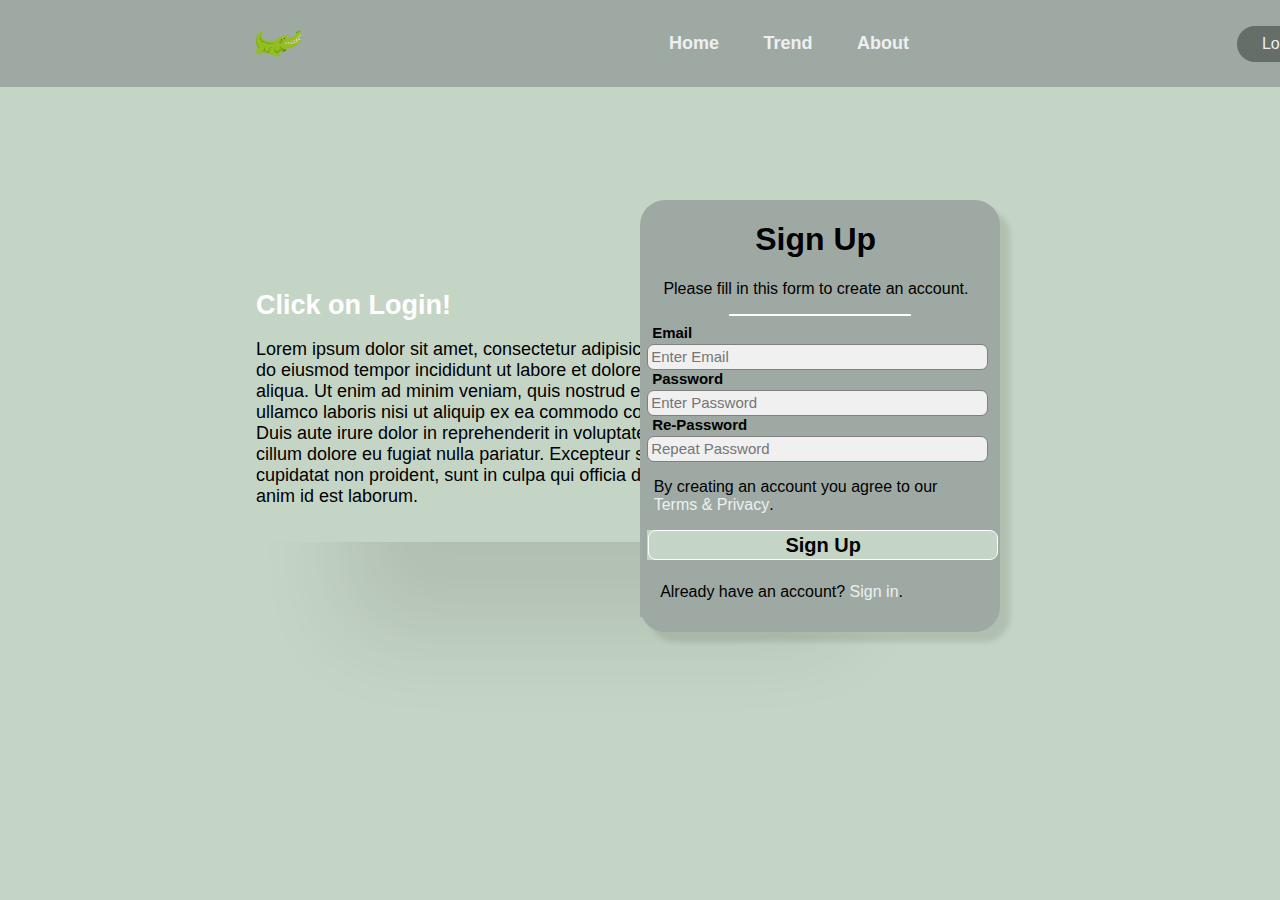
<file: files/index.html>
<!DOCTYPE html>
<html lang="en" dir="ltr">
<head>

  <meta charset="UTF-8">
  <title>Croco</title>
  <link rel="stylesheet" href="\files\assets\css\main.css">


</head>
<body>




  <header>

  <img class="logo" src="assets/image/logo.png" alt="logo">
  <nav class="head">
        <ul class="nav_links">
            <li class="header"> <a href="#"><h1 class="navh1">Home</h1></a> </li>
            <li class="header"> <a href="#"><h1 class="navh1">Trend</h1></a> </li>
            <li class="header"> <a href="#"><h1 class="navh1">About</h1></a> </li>
        </ul>
  </nav>
  <a class="cta" href="crocosocial.html"> <button class="login">Login</button> </a>
  </header>





  <div class="container" id="container">
     <h1 class="hello">Click on Login!</h1>
       <p class="msg">Lorem ipsum dolor sit amet, consectetur adipisicing elit, sed do eiusmod tempor incididunt ut labore et dolore magna aliqua. Ut enim ad minim veniam,
         quis nostrud exercitation ullamco laboris nisi ut aliquip ex ea commodo consequat. Duis aute irure dolor in reprehenderit in
         voluptate velit esse cillum dolore eu fugiat nulla pariatur. Excepteur sint occaecat cupidatat non proident, sunt in culpa qui officia deserunt
          mollit anim id est laborum.</p>

  </div>
  <form action="#">
<div class="register">
<h1>Sign Up</h1>
<p>Please fill in this form to create an account.</p>

<hr>
<div class="ques">


<label for="email"><b>Email</b></label>
<input type="text" placeholder="Enter Email" name="email" id="email" required>

<label for="psw"><b>Password</b></label>
<input type="password" placeholder="Enter Password" name="psw" id="psw" required>

<label for="psw-repeat"><b>Re-Password</b></label>
<input type="password" placeholder="Repeat Password" name="psw-repeat" id="pswrepeat" required>


<p>By creating an account you agree to our <a href="#">Terms & Privacy</a>.</p>

<div class="button-area">
<button type="submit" class="registerbtn">Sign Up</button>
<span>sending your message</span>
</div>
</div>
<div class="containersignin">
<p>Already have an account? <a href="#" class="signin">Sign in</a>.</p>
</div>
</div>
</form>





<!-- warning:
<footer>
  <div class="footer-content">
    <h3>code opacity</h3>
    <p>Lorem ipsum dolor sit amet, consectetur adipisicing elit, sed do eiusmod tempor incididunt ut labore et dolore magna aliqua.
  </p>
  <ul class="socials">
    <li><a href="#"><i class="fa fa-facebook"></i></a></li>
    <li><a href="#"><i class="fa fa-twitter"></i></a></li>
    <li><a href="#"><i class="fa fa-google-plus"></i></a></li>
    <li><a href="#"><i class="fa fa-youtube"></i></a></li>
    <li><a href="#"><i class="fa fa-linkedin-square"></i></a></li>
  </ul>
</div>
<div class="footer-bottom">
  <p>copyright &copy; 2022 faik. designed by <span>faik</span>  </p>

</div>

</footer>
 -->

<script type="assets/js/script.js">

</script>
</body>





</html>
</file>
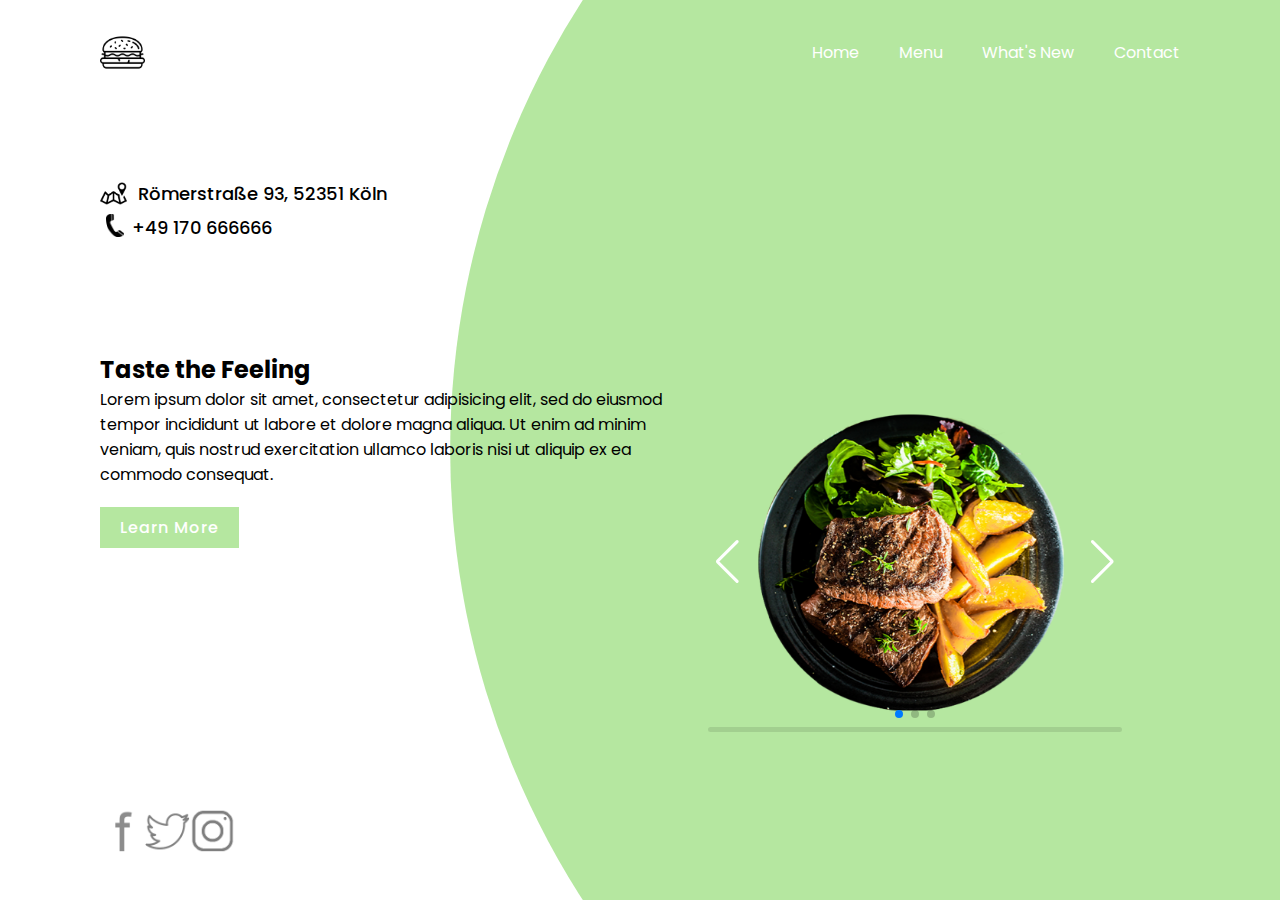
<file: files/restaurantwebsite/index.html>
<!DOCTYPE html>
<html lang="en" dir="ltr">
  <head>
    <meta charset="utf-8">
    <title>Resturant Example</title>
    <link rel="stylesheet" href="\files\restaurantwebsite\master.css">

    <link rel="stylesheet" href="https://cdn.jsdelivr.net/npm/swiper@8/swiper-bundle.min.css"/>
  </head>
  <body>

  <div class="backbutton">



  </div>

 <section>
<div class="circle"> </div>
    <header>
      <a href="#"> <img src="logo.png" class="logo"> </a>
      <ul class="navigation">
        <li><a href="#">Home</a></li>
        <li><a href="#">Menu</a></li>
        <li><a href="#">What's New</a></li>
        <li><a href="#">Contact</a></li>
      </ul>
    </header>

<div class="container-slider">
  <div class="swiper">
    <!-- Additional required wrapper -->
    <div class="swiper-wrapper">
      <!-- Slides -->
      <div class="swiper-slide"> <img src="essen1.png"> </div>
      <div class="swiper-slide"> <img src="essen2.png"> </div>
      <div class="swiper-slide"> <img src="essen3.png"> </div>

    </div>
    <!-- If we need pagination -->
    <div class="swiper-pagination"></div>

    <!-- If we need navigation buttons -->
    <div class="swiper-button-prev"></div>
    <div class="swiper-button-next"></div>

    <!-- If we need scrollbar -->
    <div class="swiper-scrollbar"></div>

  </div>
</div>
<!-- WARNING:<div class="circle"> </div>
  -->

    <div class="content">
      <div class="textBox">
        <h2>Taste the Feeling</h2>
         <p>Lorem ipsum dolor sit amet, consectetur adipisicing elit, sed do eiusmod tempor
           incididunt ut labore et dolore magna aliqua. Ut enim ad minim veniam, quis nostrud
           exercitation ullamco laboris nisi ut aliquip ex ea commodo consequat.  </p>
         <a href="#">Learn More</a>
      </div>
    </div>


  <div class="adress">
    <img src="map.png" class="map">

    <h2 class="adresstext">Römerstraße 93, 52351 Köln</h2>
    <img src="phone.png" class="phone">
     <h2 class="phonetext">+49 170 666666</h2>
  </div>


    <ul class="sci">
      <li> <a href="#"> <img src="facebook.png" alt=""> </a> </li>
      <li> <a href="#"> <img src="twitter.png" alt=""> </a> </li>
      <li> <a href="#"> <img src="instagram.png" alt=""> </a> </li>
    </ul>
 </section>



<script src="https://cdn.jsdelivr.net/npm/swiper@8/swiper-bundle.min.js"></script>
<script>
const swiper = new Swiper('.swiper', {
  autoplay: {
    delay: 4000,
    disableOnInteraction: false,
  },
loop: true,

// If we need pagination
pagination: {
  el: '.swiper-pagination',
  clickable: true,
},

// Navigation arrows
navigation: {
  nextEl: '.swiper-button-next',
  prevEl: '.swiper-button-prev',
},

// And if we need scrollbar

});
</script>

  </body>
</html>
</file>
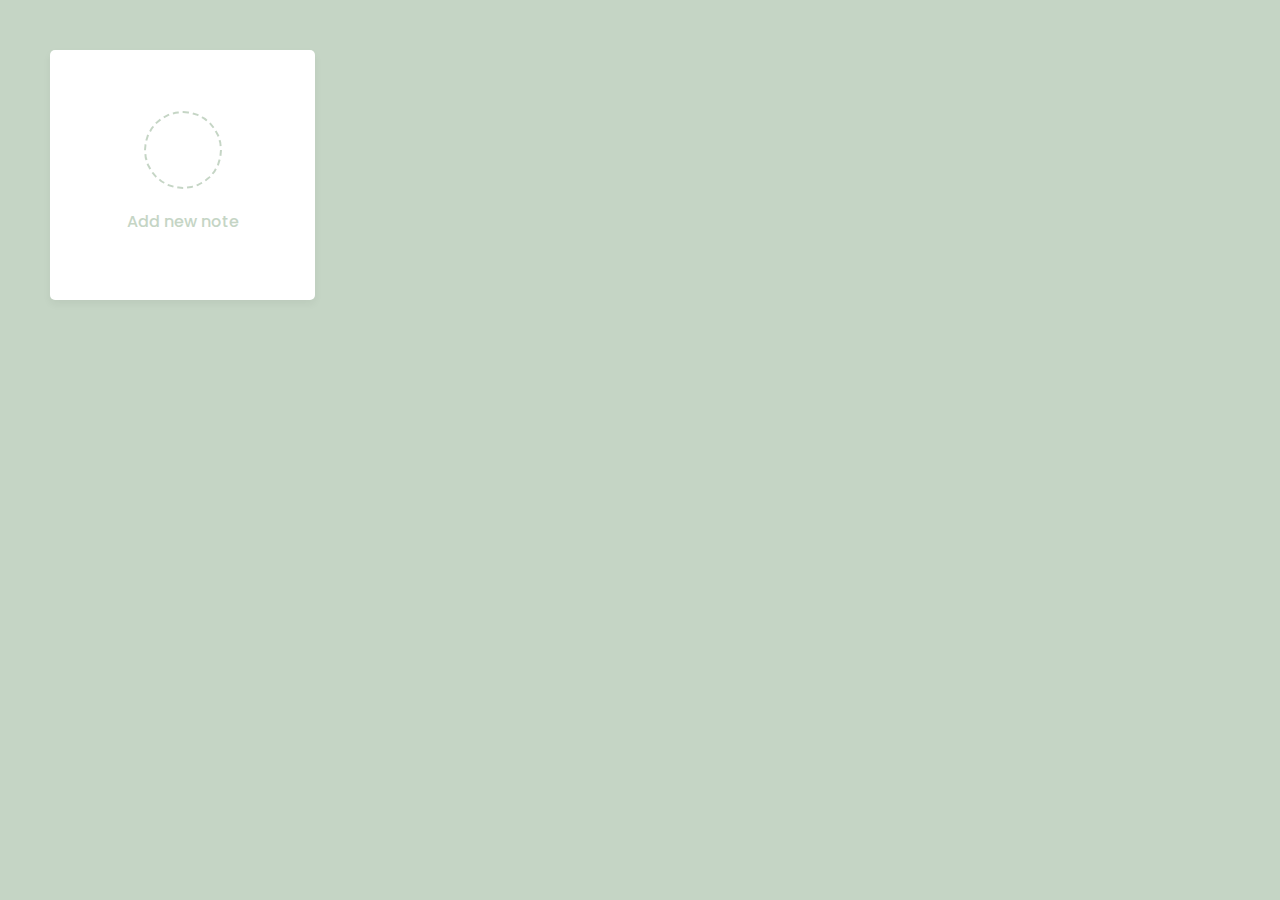
<file: files/crocosocial.html>
<!DOCTYPE html>
<!-- Coding By CodingNepal - youtube.com/codingnepal -->
<html lang="en" dir="ltr">
  <head>
    <meta charset="utf-8">
    <title>Croco Social Topics</title>
    <link rel="stylesheet" href="\files\croco\style.css">
    <meta name="viewport" content="width=device-width, initial-scale=1.0">
    <!-- Iconscout Link For Icons -->
    <link rel="stylesheet" href="https://unicons.iconscout.com/release/v4.0.0/css/line.css">
  </head>
  <body>
  
    <div class="popup-box">
      <div class="popup">
        <div class="content">
          <header>
            <p></p>
            <i class="uil uil-times"></i>
          </header>
          <form action="#">
            <div class="row title">
              <label>Topic</label>
              <input type="text" spellcheck="false">
            </div>
            <div class="row description">
              <label>What do you think about it?</label>
              <textarea spellcheck="false"></textarea>
            </div>
            <button></button>
          </form>
        </div>
      </div>
    </div>
    <div class="wrapper">
      <li class="add-box">
        <div class="icon"><i class="uil uil-plus"></i></div>
        <p>Add new note</p>
      </li>
    </div>
    <script src="\files\croco\script.js"></script>

  </body>
</html>
</file>
